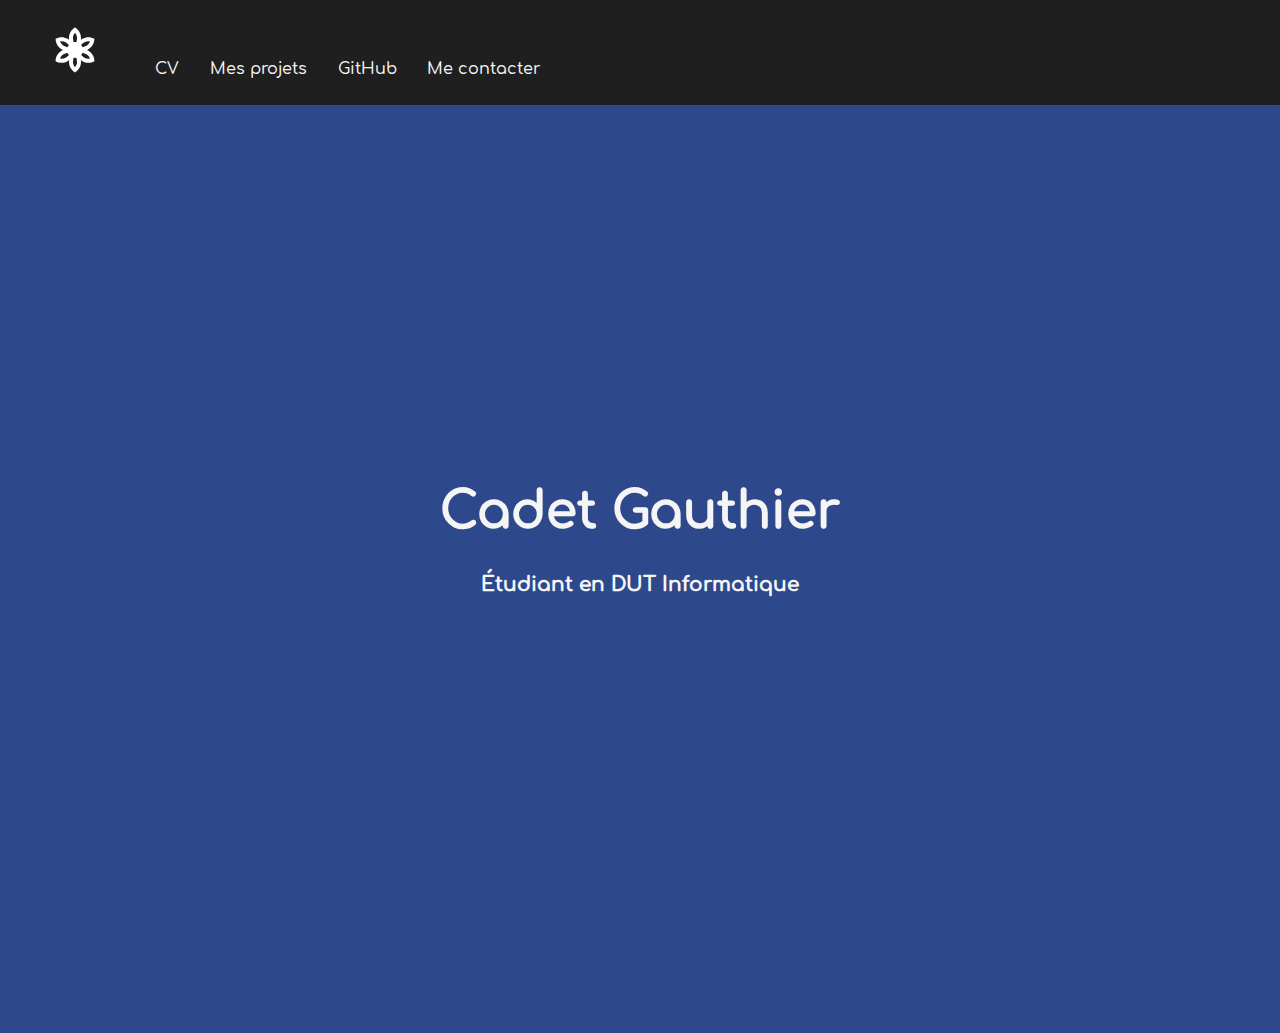
<file: index.html>
<!DOCTYPE html>
<html lang="fr">
<head>
    <meta charset="UTF-8">
    <title>Accueil - Cadet Gauthier</title>
    <link rel="stylesheet" href="styleSheet/index_accueil.css"/>
    <link rel="icon" type="image/png" href="assets/images/outline_fiber_manual_record_white_48dp.png">
</head>
<body>

<header>
    <div>
        <ul>
            <li><a class="icon" href="index.html"><img src="assets/images/filter_vintage-white-48dp.svg" alt="website icon"/></a></li>
            <li><a href="about.html">CV</a></li>
            <li><a href="projects.html">Mes projets</a></li>
            <li><a href="https://github.com/Harsisis" target="_blank">GitHub</a></li>
            <li><a href="about.html#contact">Me contacter</a></li>
        </ul>
    </div>
</header>



<div class="context">
    <h1>Cadet Gauthier</h1>
    <h2>Étudiant en DUT Informatique</h2>
</div>

<div class="area" >
    <ul class="circles">
        <li></li>
        <li></li>
        <li></li>
        <li></li>
        <li></li>
        <li></li>
        <li></li>
        <li></li>
        <li></li>
        <li></li>
    </ul>
</div >

</body>
</html>
</file>
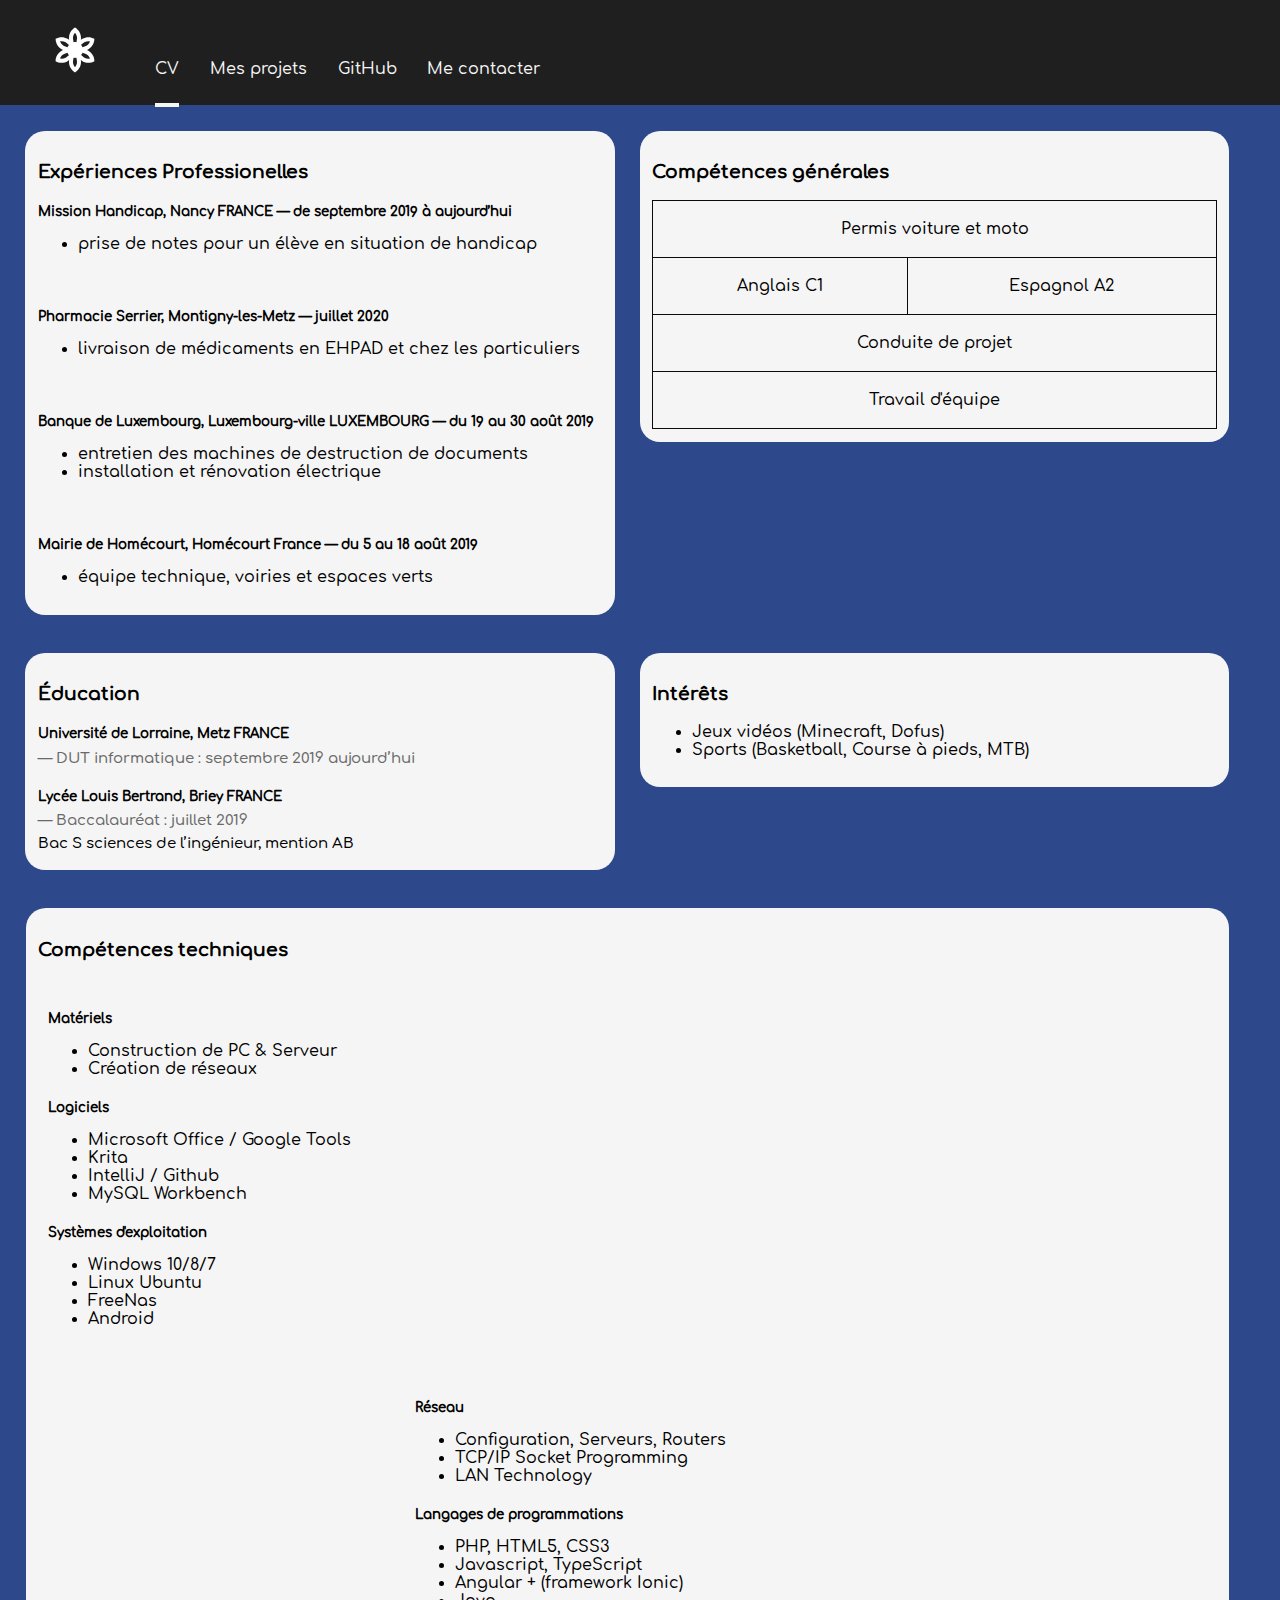
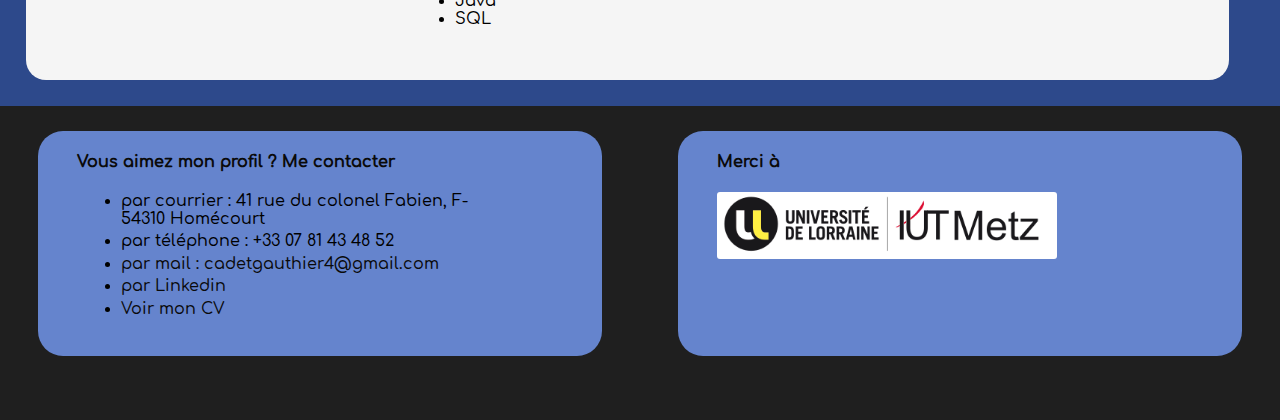
<file: about.html>
<!DOCTYPE html>
<html lang="fr">
<head>
    <meta charset="UTF-8">
    <title>A propos - Cadet Gauthier</title>
    <link rel="stylesheet" href="styleSheet/about.css"/>
    <link rel="icon" type="image/png" href="assets/images/outline_fiber_manual_record_white_48dp.png"></head>
<body>

<header>
    <div>
        <ul>
            <li>
                <a class="icon" href="index.html"><img src="assets/images/filter_vintage-white-48dp.svg" alt="website icon"/></a>
            </li>
            <li>
                <a class="selected" href="about.html">CV</a>
            </li>
            <li>
                <a href="projects.html">Mes projets</a>
            </li>
            <li>
                <a href="https://github.com/Harsisis" target="_blank">GitHub</a>
            </li>
            <li>
                <a href="#contact">Me contacter</a>
            </li>
        </ul>
    </div>
</header>


<div class="rowSB">
    <div class="columnSB left">
        <h3>Expériences Professionelles</h3>
        <div>
            <h5>Mission Handicap, Nancy FRANCE — de septembre 2019 à aujourd’hui</h5>
            <ul><li>prise de notes pour un élève en situation de handicap</li></ul>
        </div><br>
        <div>
            <h5>Pharmacie Serrier, Montigny-les-Metz — juillet 2020</h5>
            <ul><li>livraison de médicaments en EHPAD et chez les particuliers</li></ul>
        </div><br>
        <div>
            <h5>Banque de Luxembourg, Luxembourg-ville LUXEMBOURG — du 19 au 30 août 2019</h5>
            <ul>
                <li>entretien des machines de destruction de documents</li>
                <li>installation et rénovation électrique</li>
            </ul>
        </div><br>
        <div>
            <h5>Mairie de Homécourt, Homécourt France — du 5 au 18 août 2019</h5>
            <ul><li>équipe technique, voiries et espaces verts</li></ul>
        </div>
    </div>
    <div class="columnSB right">
        <h3>Compétences générales</h3>
        <table>
            <tr>
                <td colspan="2">Permis voiture et moto</td>
            </tr>
            <tr>
                <td>Anglais C1</td>
                <td>Espagnol A2</td>
            </tr>
            <tr>
                <td colspan="2">Conduite de projet</td>
            </tr>
            <tr>
                <td colspan="2">Travail d'équipe</td>
            </tr>
        </table>
    </div>
</div>
<div class="rowSB">
    <div class="columnSB left">
        <h3>Éducation</h3>
        <div>
            <h5>Université de Lorraine, Metz FRANCE</h5>
            <p class="sneaky">— DUT informatique : septembre 2019 aujourd’hui</p>
        </div>
        <div>
            <h5>Lycée Louis Bertrand, Briey FRANCE</h5>
            <p class="sneaky">— Baccalauréat : juillet 2019</p>
            <p>Bac S sciences de l’ingénieur, mention AB</p>
        </div>
    </div>
    <div class="columnSB right">
        <h3>Intérêts</h3>
        <ul>
            <li>Jeux vidéos (Minecraft, Dofus)</li>
            <li>Sports (Basketball, Course à pieds, MTB)</li>
        </ul>
    </div>
</div>
<div class="rowSB last">
    <h3>Compétences techniques</h3>
    <div class="columnSB">
        <div>
            <h5>Matériels</h5>
            <ul>
                <li>Construction de PC & Serveur</li>
                <li>Création de réseaux</li>
            </ul>
        </div>
        <div>
            <h5>Logiciels</h5>
            <ul>
                <li>Microsoft Office / Google Tools</li>
                <li>Krita</li>
                <li>IntelliJ / Github</li>
                <li>MySQL Workbench</li>
            </ul>
        </div>
        <div>
            <h5>Systèmes d'exploitation</h5>
            <ul>
                <li>Windows 10/8/7</li>
                <li>Linux Ubuntu</li>
                <li>FreeNas</li>
                <li>Android</li>
            </ul>
        </div>
    </div>
    <div class="columnSB right">
        <div>
            <h5>Réseau</h5>
            <ul>
                <li>Configuration, Serveurs, Routers</li>
                <li>TCP/IP Socket Programming</li>
                <li>LAN Technology</li>
            </ul>
        </div>
        <div>
            <h5>Langages de programmations</h5>
            <ul>
                <li>PHP, HTML5, CSS3</li>
                <li>Javascript, TypeScript</li>
                <li>Angular + (framework Ionic)</li>
                <li>Java</li>
                <li>SQL</li>
            </ul>
        </div>
    </div>
</div>




<footer id="contact">
    <div class="row">
        <div class="column">
            <h4>Vous aimez mon profil ? Me contacter</h4>
            <ul>
                <li>par courrier : 41 rue du colonel Fabien, F-54310 Homécourt</li>
                <li>par téléphone : +33 07 81 43 48 52</li>
                <li><a href="mailto:cadetgauthier4@gmail.com">par mail : cadetgauthier4@gmail.com</a></li>
                <li><a href="https://www.linkedin.com/in/gauthier-cadet-65a426202/" target="_blank">par Linkedin</a></li>
                <li><a href="assets/CV_CADET_FR.pdf" target="_blank">Voir mon CV</a></li>
            </ul>
        </div>
        <div class="column">
            <h4>Merci à</h4>
            <img src="assets/images/logo-iut-metz.png" alt="logo IUT" width="70%">
        </div>
    </div>
</footer>

</body>
</html>
</file>
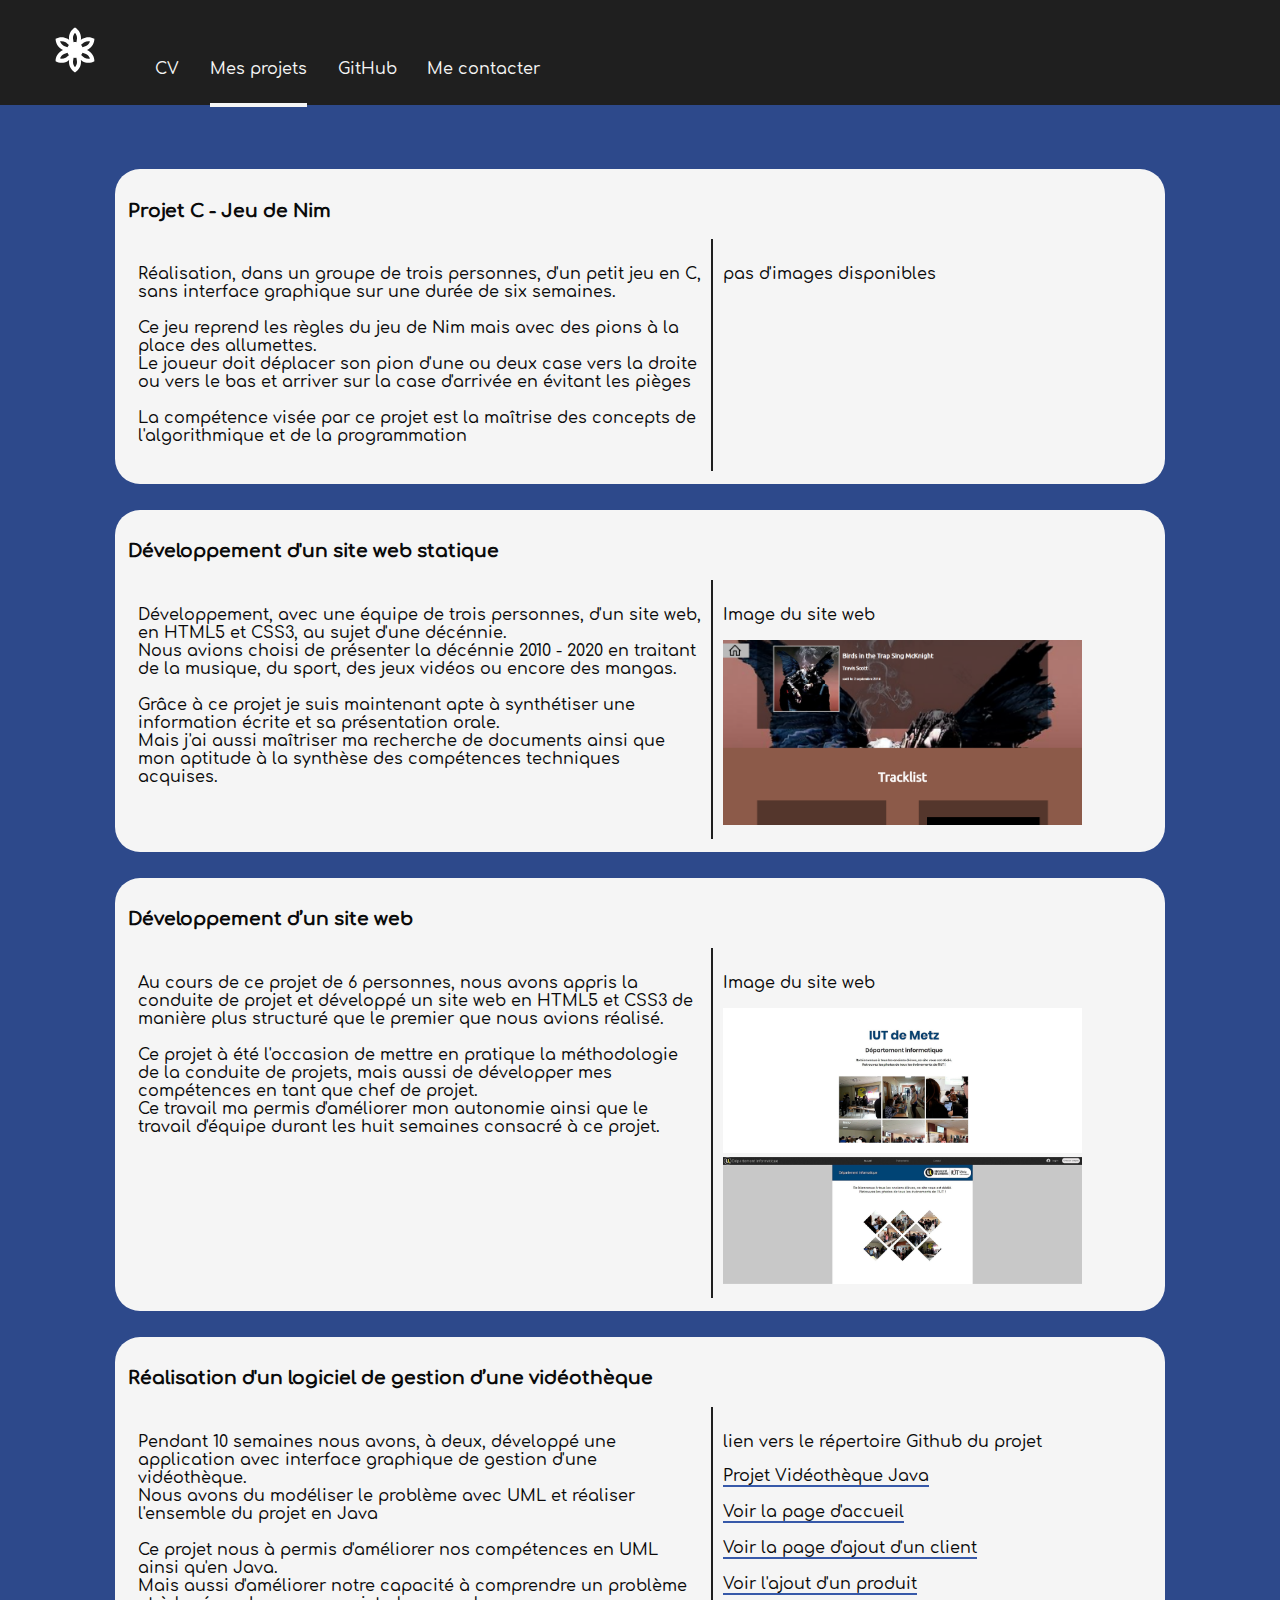
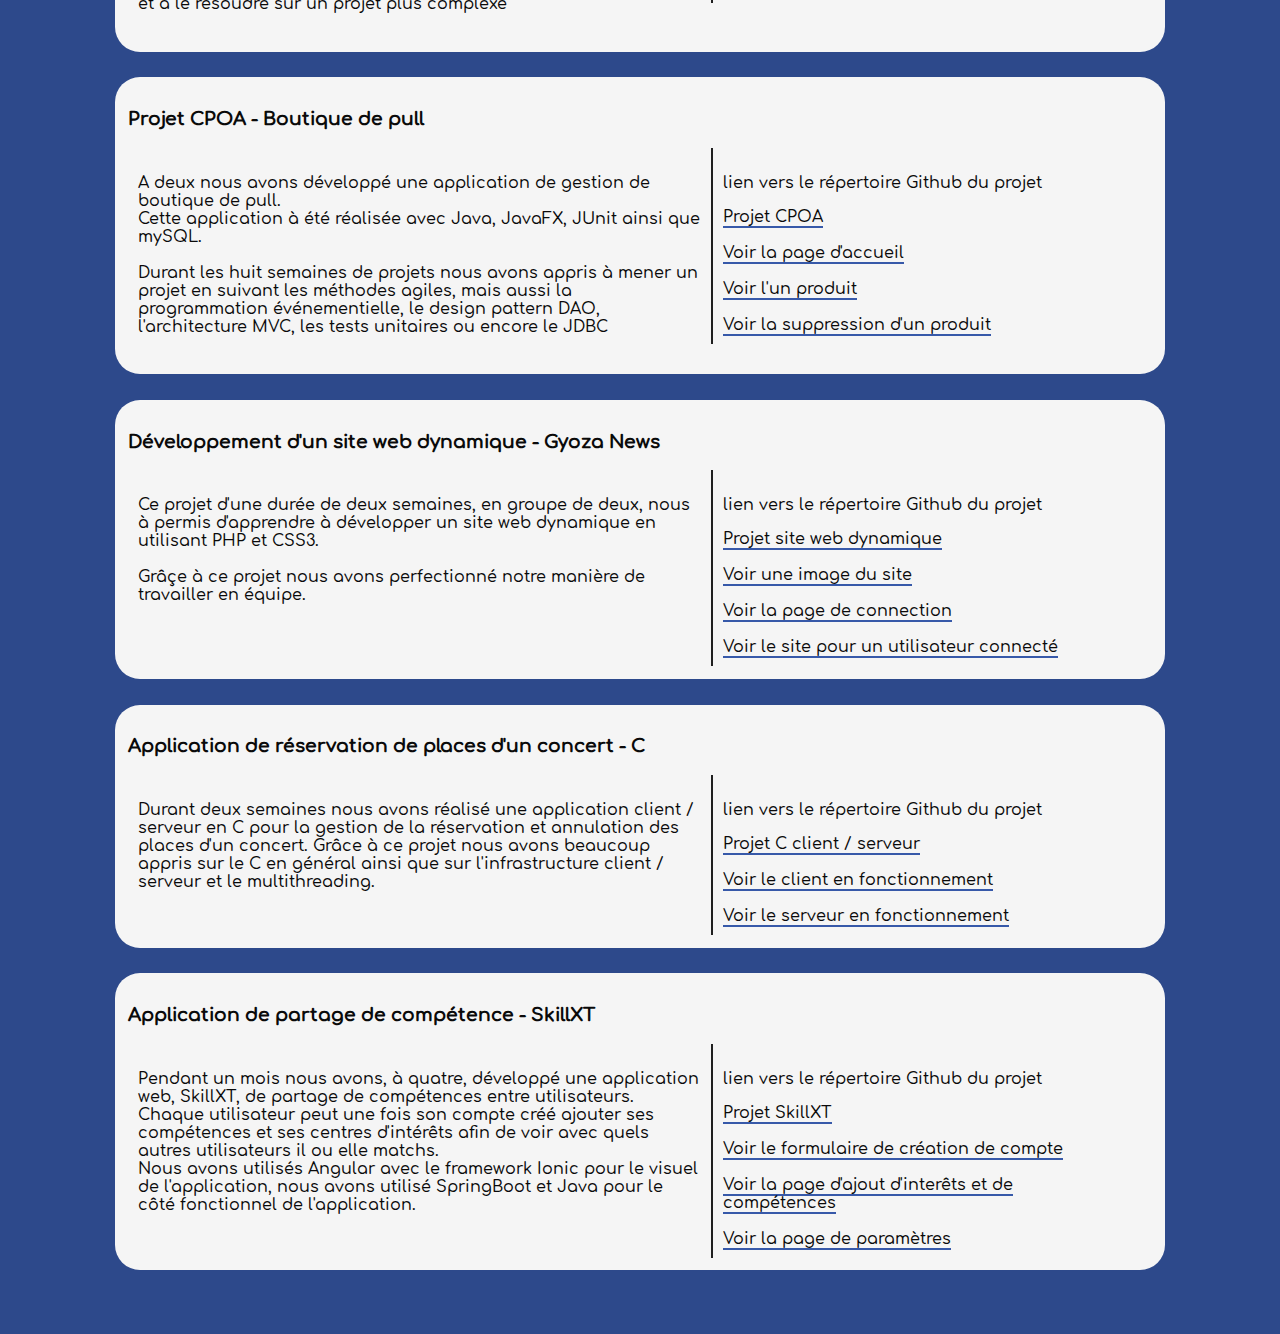
<file: projects.html>
<!DOCTYPE html>
<html lang="fr">
<head>
    <meta charset="UTF-8">
    <title>Projets - Cadet Gauthier</title>
    <link rel="stylesheet" href="styleSheet/projects.css"/>
    <link rel="icon" type="image/png" href="assets/images/outline_fiber_manual_record_white_48dp.png"></head>
<body>

<header>
    <div>
        <ul>
            <li>
                <a class="icon" href="index.html"><img src="assets/images/filter_vintage-white-48dp.svg" alt="website icon"/></a>
            </li>
            <li>
                <a href="about.html">CV</a>
            </li>
            <li>
                <a class="selected" href="projects.html">Mes projets</a>
            </li>
            <li>
                <a href="https://github.com/Harsisis" target="_blank">GitHub</a>
            </li>
            <li>
                <a href="about.html#contact">Me contacter</a>
            </li>
        </ul>
    </div>
</header>

<div>
    <div class="buble">
        <h3>Projet C - Jeu de Nim</h3>
        <div class="rowB">
            <div class="columnB left" style="border-right: 2px solid #1F1F1F">
                <p>Réalisation, dans un groupe de trois personnes, d'un petit jeu en C, sans interface graphique sur une durée de six semaines. <br><br>
                    Ce jeu reprend les règles du jeu de Nim mais avec des pions à la place des allumettes.<br>
                    Le joueur doit déplacer son pion d'une ou deux case vers la droite ou vers le bas et arriver sur la case d'arrivée en évitant les pièges <br><br>
                    La compétence visée par ce projet est la maîtrise des concepts de l'algorithmique et de la programmation</p>
            </div>
            <div class="columnB right" style="border-left: none">
                <p>pas d'images disponibles</p>
            </div>
        </div>
    </div>

    <div class="buble">
        <h3>Développement d'un site web statique</h3>
        <div class="rowB">
            <div class="columnB left">
                <p>Développement, avec une équipe de trois personnes, d'un site web, en HTML5 et CSS3, au sujet d'une décénnie.<br>
                    Nous avions choisi de présenter la décénnie 2010 - 2020 en traitant de la musique, du sport, des jeux vidéos ou encore des mangas.<br><br>
                    Grâce à ce projet je suis maintenant apte à synthétiser une information écrite et sa présentation orale.<br>
                    Mais j'ai aussi maîtriser ma recherche de documents ainsi que mon aptitude à la synthèse des compétences techniques acquises.</p>
            </div>
            <div class="columnB right">
                <p>Image du site web</p>
                <img src="assets/images/projet_web_s1.png" alt="image projet web statique" width="100%">
            </div>
        </div>
    </div>

    <div class="buble">
        <h3>Développement d’un site web</h3>
        <div class="rowB">
            <div class="columnB left">
                <p>Au cours de ce projet de 6 personnes, nous avons appris la conduite de projet et développé un site web en HTML5 et CSS3 de manière plus structuré que le premier que nous avions réalisé.<br><br>
                    Ce projet à été l'occasion de mettre en pratique la méthodologie de la conduite de projets, mais aussi de développer mes compétences en tant que chef de projet.<br>
                    Ce travail ma permis d'améliorer mon autonomie ainsi que le travail d'équipe durant les huit semaines consacré à ce projet.</p>
            </div>
            <div class="columnB right">
                <p>Image du site web</p>
                <img src="assets/images/projet_web_s3.png" alt="image site web projet de gestion" width="100%">
                <img src="assets/images/projet_web_s3-2.png" alt="image site web projet de gestion" width="100%">
            </div>
        </div>
    </div>

    <div class="buble">
        <h3>Réalisation d'un logiciel de gestion d’une vidéothèque</h3>
        <div class="rowB">
            <div class="columnB left">
                <p>Pendant 10 semaines nous avons, à deux, développé une application avec interface graphique de gestion d'une vidéothèque.<br>
                    Nous avons du modéliser le problème avec UML et réaliser l'ensemble du projet en Java<br><br>
                    Ce projet nous à permis d'améliorer nos compétences en UML ainsi qu'en Java.<br>
                    Mais aussi d'améliorer notre capacité à comprendre un problème et à le résoudre sur un projet plus complexe</p>
            </div>
            <div class="columnB right">
                <p>lien vers le répertoire Github du projet</p>
                <a href="https://github.com/Harsisis/Java_project" target="_blank">Projet Vidéothèque Java</a><br><br>
                <a href="assets/images/video1.png" target="_blank">Voir la page d'accueil</a><br><br>
                <a href="assets/images/video2.png" target="_blank">Voir la page d'ajout d'un client</a><br><br>
                <a href="assets/images/video3.png" target="_blank">Voir l'ajout d'un produit</a>
            </div>
        </div>
    </div>

    <div class="buble">
        <h3>Projet CPOA - Boutique de pull</h3>
        <div class="rowB">
            <div class="columnB left">
                <p>A deux nous avons développé une application de gestion de boutique de pull.<br>
                    Cette application à été réalisée avec Java, JavaFX, JUnit ainsi que mySQL.<br><br>
                    Durant les huit semaines de projets nous avons appris à mener un projet en suivant les méthodes agiles, mais aussi la programmation événementielle, le design pattern DAO, l'architecture MVC, les tests unitaires ou encore le JDBC</p>
            </div>
            <div class="columnB right">
                <p>lien vers le répertoire Github du projet</p>
                <a href="https://github.com/Harsisis/HOUVERSING_CADET_CPOA_TD_2020" target="_blank">Projet CPOA</a><br><br>
                <a href="assets/images/pull1.png" target="_blank">Voir la page d'accueil</a><br><br>
                <a href="assets/images/pull2.png" target="_blank">Voir l'un produit</a><br><br>
                <a href="assets/images/pull3.png" target="_blank">Voir la suppression d'un produit</a>
            </div>
        </div>
    </div>

    <div class="buble">
        <h3>Développement d'un site web dynamique - Gyoza News</h3>
        <div class="rowB">
            <div class="columnB left">
                <p>Ce projet d'une durée de deux semaines, en groupe de deux, nous à permis d'apprendre à développer un site web dynamique en utilisant PHP et CSS3.<br><br>
                    Grâçe à ce projet nous avons perfectionné notre manière de travailler en équipe.</p>
            </div>
            <div class="columnB right">
                <p>lien vers le répertoire Github du projet</p>
                <a href="https://github.com/Harsisis/projetWebDynamique" target="_blank">Projet site web dynamique</a><br><br>
                <a href="assets/images/gyoza_news.png" target="_blank">Voir une image du site</a><br><br>
                <a href="assets/images/gyoza_news_sign-in.png" target="_blank">Voir la page de connection</a><br><br>
                <a href="assets/images/gyoza_news_connected.png" target="_blank">Voir le site pour un utilisateur connecté</a>
            </div>
        </div>
    </div>

    <div class="buble">
        <h3>Application de réservation de places d'un concert - C</h3>
        <div class="rowB">
            <div class="columnB left" style="border-right: none">
                <p>Durant deux semaines nous avons réalisé une application client / serveur en C pour la gestion de la réservation et annulation des places d'un concert.
                Grâce à ce projet nous avons beaucoup appris sur le C en général ainsi que sur l'infrastructure client / serveur et le multithreading.</p>
            </div>
            <div class="columnB right">
                <p>lien vers le répertoire Github du projet</p>
                <a href="https://github.com/Harsisis/C-client-serveur" target="_blank">Projet C client / serveur</a><br><br>
                <a href="assets/images/c_client.png" target="_blank">Voir le client en fonctionnement</a><br><br>
                <a href="assets/images/c_serveur.png" target="_blank">Voir le serveur en fonctionnement</a>
            </div>
        </div>
    </div>

    <div class="buble">
        <h3>Application de partage de compétence - SkillXT</h3>
        <div class="rowB">
            <div class="columnB left" style="border-right: none">
                <p>Pendant un mois nous avons, à quatre, développé une application web, SkillXT, de partage de compétences entre utilisateurs.<br>
                Chaque utilisateur peut une fois son compte créé ajouter ses compétences et ses centres d'intérêts afin de voir avec quels autres utilisateurs il ou elle matchs.<br>
                Nous avons utilisés Angular avec le framework Ionic pour le visuel de l'application, nous avons utilisé SpringBoot et Java pour le côté fonctionnel de l'application.</p>
            </div>
            <div class="columnB right">
                <p>lien vers le répertoire Github du projet</p>
                <a href="https://github.com/yumamri/SkillXT" target="_blank">Projet SkillXT</a><br><br>
                <a href="assets/images/skillxt_application.png" target="_blank">Voir le formulaire de création de compte</a><br><br>
                <a href="assets/images/skillxt_interest.png" target="_blank">Voir la page d'ajout d'interêts et de compétences</a><br><br>
                <a href="assets/images/skillxt_settings.png" target="_blank">Voir la page de paramètres</a>
            </div>
        </div>
    </div>
</div>


</body>
</html>
</file>
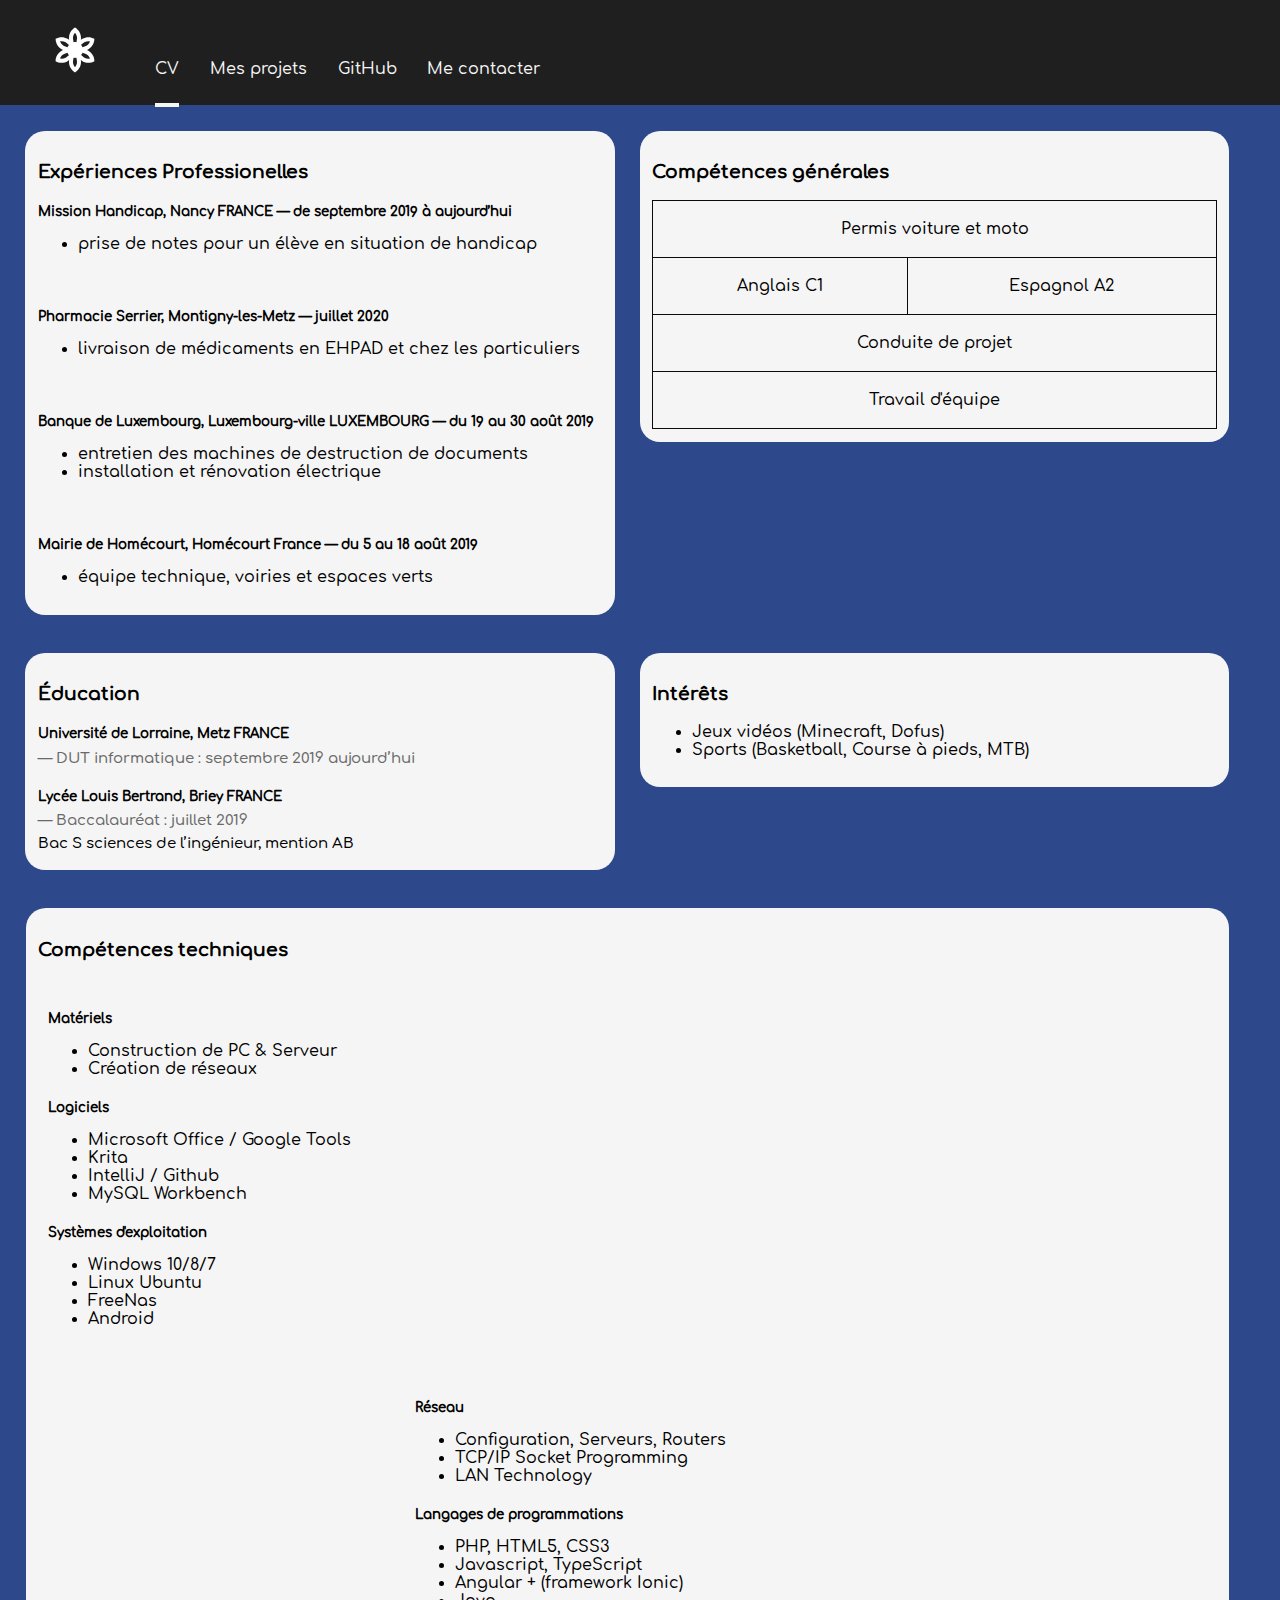
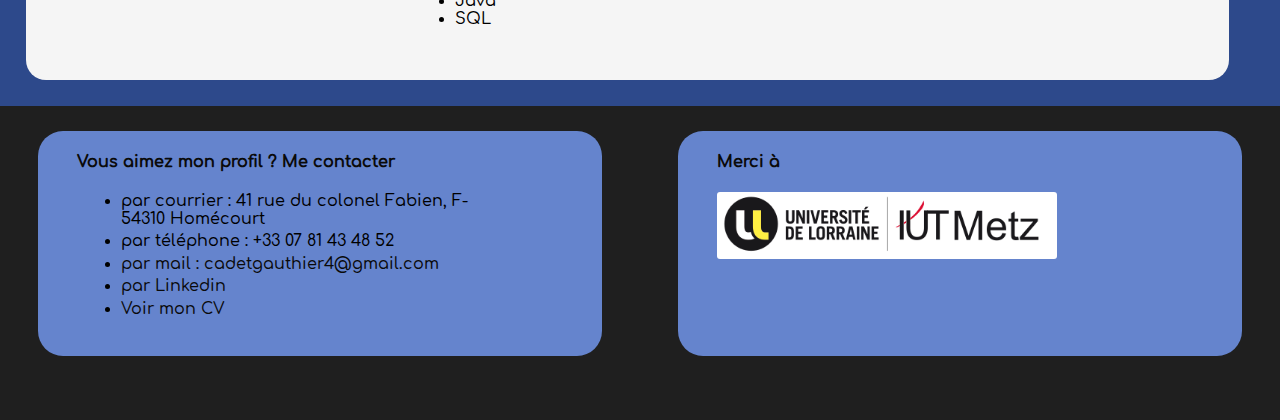
<file: src/about.html>
<!DOCTYPE html>
<html lang="fr">
<head>
    <meta charset="UTF-8">
    <title>A propos - Cadet Gauthier</title>
    <link rel="stylesheet" href="styleSheet/about.css"/>
    <link rel="icon" type="image/png" href="assets/images/outline_fiber_manual_record_white_48dp.png"></head>
<body>

<header>
    <div>
        <ul>
            <li>
                <a class="icon" href="index_accueil.html"><img src="assets/images/filter_vintage-white-48dp.svg" alt="website icon"/></a>
            </li>
            <li>
                <a class="selected" href="about.html">CV</a>
            </li>
            <li>
                <a href="projects.html">Mes projets</a>
            </li>
            <li>
                <a href="https://github.com/Harsisis" target="_blank">GitHub</a>
            </li>
            <li>
                <a href="#contact">Me contacter</a>
            </li>
        </ul>
    </div>
</header>


<div class="rowSB">
    <div class="columnSB left">
        <h3>Expériences Professionelles</h3>
        <div>
            <h5>Mission Handicap, Nancy FRANCE — de septembre 2019 à aujourd’hui</h5>
            <ul><li>prise de notes pour un élève en situation de handicap</li></ul>
        </div><br>
        <div>
            <h5>Pharmacie Serrier, Montigny-les-Metz — juillet 2020</h5>
            <ul><li>livraison de médicaments en EHPAD et chez les particuliers</li></ul>
        </div><br>
        <div>
            <h5>Banque de Luxembourg, Luxembourg-ville LUXEMBOURG — du 19 au 30 août 2019</h5>
            <ul>
                <li>entretien des machines de destruction de documents</li>
                <li>installation et rénovation électrique</li>
            </ul>
        </div><br>
        <div>
            <h5>Mairie de Homécourt, Homécourt France — du 5 au 18 août 2019</h5>
            <ul><li>équipe technique, voiries et espaces verts</li></ul>
        </div>
    </div>
    <div class="columnSB right">
        <h3>Compétences générales</h3>
        <table>
            <tr>
                <td colspan="2">Permis voiture et moto</td>
            </tr>
            <tr>
                <td>Anglais C1</td>
                <td>Espagnol A2</td>
            </tr>
            <tr>
                <td colspan="2">Conduite de projet</td>
            </tr>
            <tr>
                <td colspan="2">Travail d'équipe</td>
            </tr>
        </table>
    </div>
</div>
<div class="rowSB">
    <div class="columnSB left">
        <h3>Éducation</h3>
        <div>
            <h5>Université de Lorraine, Metz FRANCE</h5>
            <p class="sneaky">— DUT informatique : septembre 2019 aujourd’hui</p>
        </div>
        <div>
            <h5>Lycée Louis Bertrand, Briey FRANCE</h5>
            <p class="sneaky">— Baccalauréat : juillet 2019</p>
            <p>Bac S sciences de l’ingénieur, mention AB</p>
        </div>
    </div>
    <div class="columnSB right">
        <h3>Intérêts</h3>
        <ul>
            <li>Jeux vidéos (Minecraft, Dofus)</li>
            <li>Sports (Basketball, Course à pieds, MTB)</li>
        </ul>
    </div>
</div>
<div class="rowSB last">
    <h3>Compétences techniques</h3>
    <div class="columnSB">
        <div>
            <h5>Matériels</h5>
            <ul>
                <li>Construction de PC & Serveur</li>
                <li>Création de réseaux</li>
            </ul>
        </div>
        <div>
            <h5>Logiciels</h5>
            <ul>
                <li>Microsoft Office / Google Tools</li>
                <li>Krita</li>
                <li>IntelliJ / Github</li>
                <li>MySQL Workbench</li>
            </ul>
        </div>
        <div>
            <h5>Systèmes d'exploitation</h5>
            <ul>
                <li>Windows 10/8/7</li>
                <li>Linux Ubuntu</li>
                <li>FreeNas</li>
                <li>Android</li>
            </ul>
        </div>
    </div>
    <div class="columnSB right">
        <div>
            <h5>Réseau</h5>
            <ul>
                <li>Configuration, Serveurs, Routers</li>
                <li>TCP/IP Socket Programming</li>
                <li>LAN Technology</li>
            </ul>
        </div>
        <div>
            <h5>Langages de programmations</h5>
            <ul>
                <li>PHP, HTML5, CSS3</li>
                <li>Javascript, TypeScript</li>
                <li>Angular + (framework Ionic)</li>
                <li>Java</li>
                <li>SQL</li>
            </ul>
        </div>
    </div>
</div>




<footer id="contact">
    <div class="row">
        <div class="column">
            <h4>Vous aimez mon profil ? Me contacter</h4>
            <ul>
                <li>par courrier : 41 rue du colonel Fabien, F-54310 Homécourt</li>
                <li>par téléphone : +33 07 81 43 48 52</li>
                <li><a href="mailto:cadetgauthier4@gmail.com">par mail : cadetgauthier4@gmail.com</a></li>
                <li><a href="https://www.linkedin.com/in/gauthier-cadet-65a426202/" target="_blank">par Linkedin</a></li>
                <li><a href="assets/CV_CADET_FR.pdf" target="_blank">Voir mon CV</a></li>
            </ul>
        </div>
        <div class="column">
            <h4>Merci à</h4>
            <img src="assets/images/logo-iut-metz.png" alt="logo IUT" width="70%">
        </div>
    </div>
</footer>

</body>
</html>
</file>
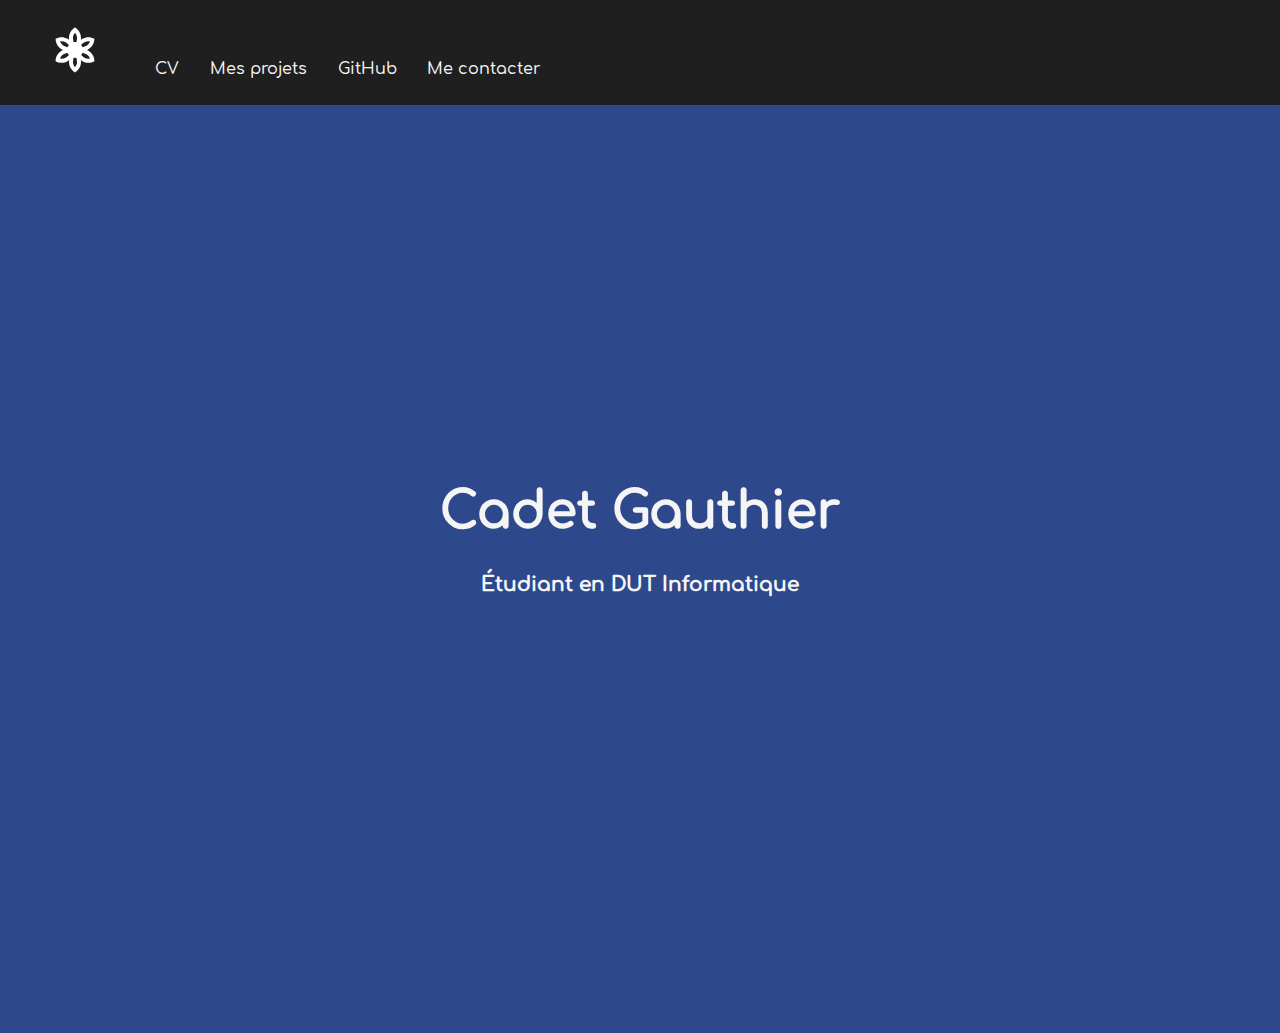
<file: src/index_accueil.html>
<!DOCTYPE html>
<html lang="fr">
<head>
    <meta charset="UTF-8">
    <title>Accueil - Cadet Gauthier</title>
    <link rel="stylesheet" href="styleSheet/index_accueil.css"/>
    <link rel="icon" type="image/png" href="assets/images/outline_fiber_manual_record_white_48dp.png">
</head>
<body>

<header>
    <div>
        <ul>
            <li>
                <a class="icon" href="index_accueil.html"><img src="assets/images/filter_vintage-white-48dp.svg" alt="website icon"/></a>
            </li>
            <li>
                <a href="about.html">CV</a>
            </li>
            <li>
                <a href="projects.html">Mes projets</a>
            </li>
            <li>
                <a href="https://github.com/Harsisis" target="_blank">GitHub</a>
            </li>
            <li>
                <a href="about.html#contact">Me contacter</a>
            </li>
        </ul>
    </div>
</header>



<div class="context">
    <h1>Cadet Gauthier</h1>
    <h2>Étudiant en DUT Informatique</h2>
</div>

<div class="area" >
    <ul class="circles">
        <li></li>
        <li></li>
        <li></li>
        <li></li>
        <li></li>
        <li></li>
        <li></li>
        <li></li>
        <li></li>
        <li></li>
    </ul>
</div >

</body>
</html>
</file>
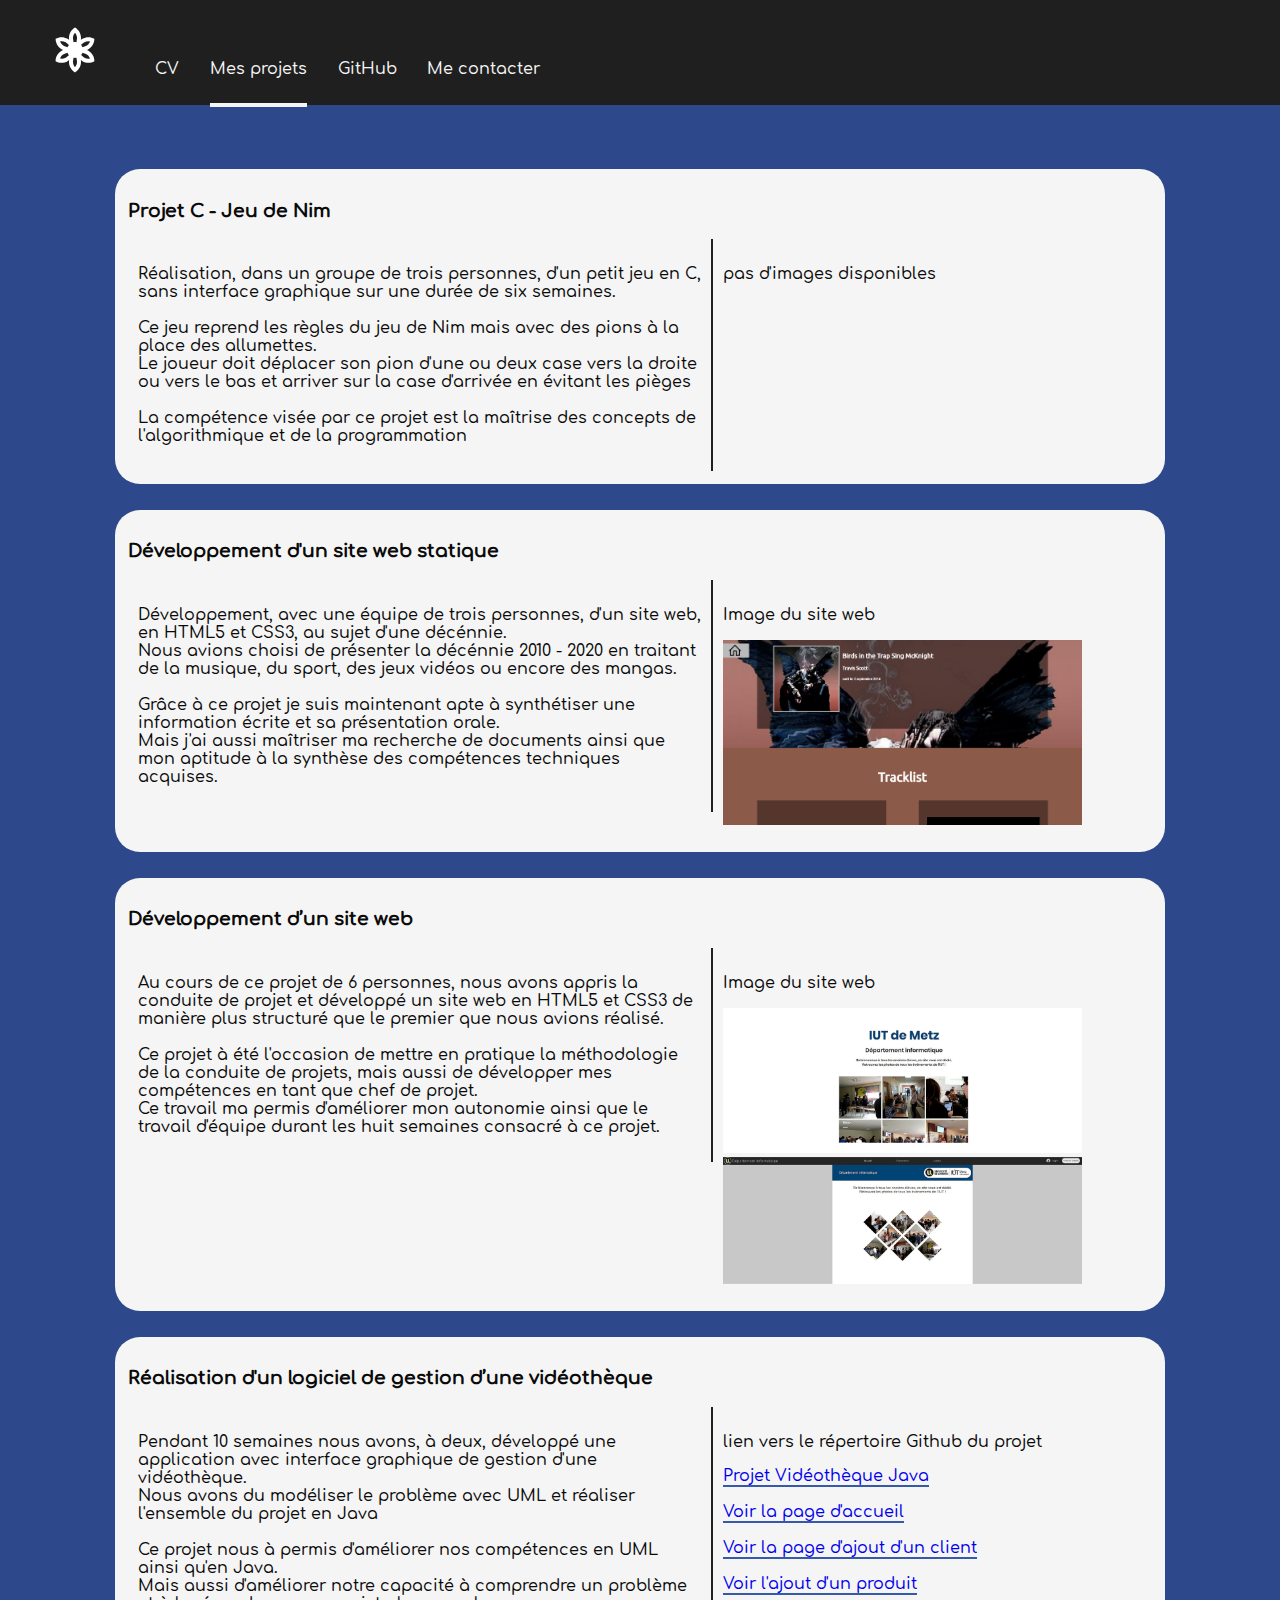
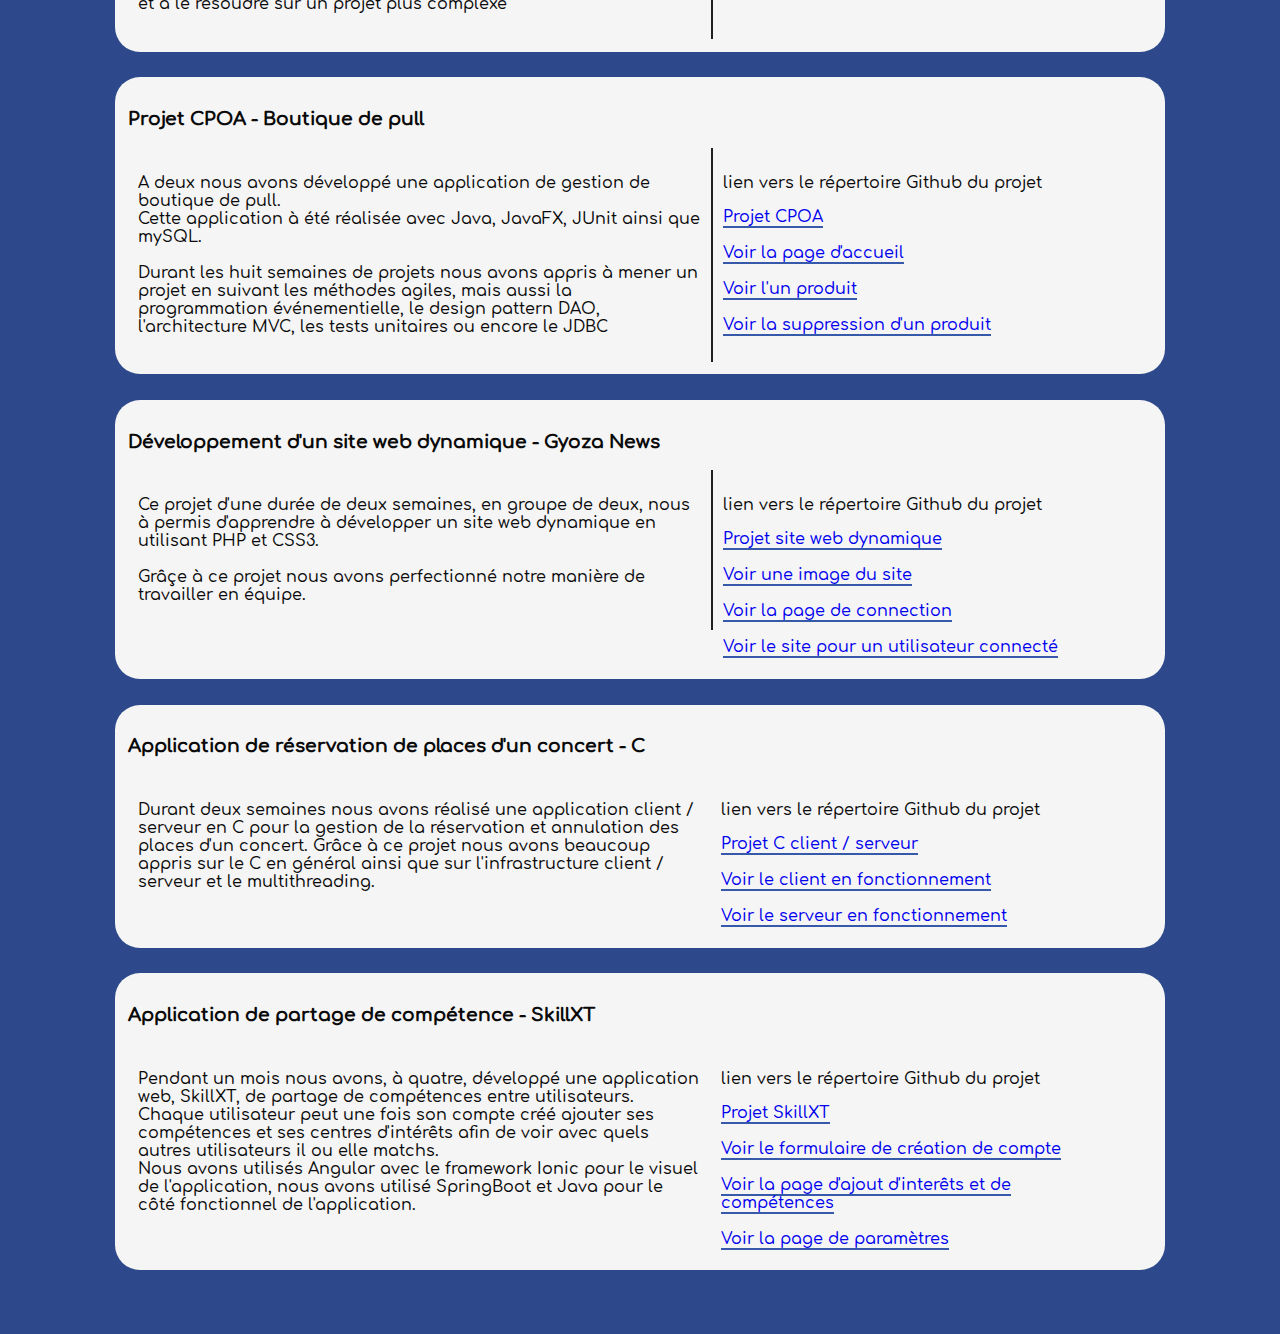
<file: src/projects.html>
<!DOCTYPE html>
<html lang="fr">
<head>
    <meta charset="UTF-8">
    <title>Projets - Cadet Gauthier</title>
    <link rel="stylesheet" href="styleSheet/projects.css"/>
    <link rel="icon" type="image/png" href="assets/images/outline_fiber_manual_record_white_48dp.png"></head>
<body>

<header>
    <div>
        <ul>
            <li>
                <a class="icon" href="index_accueil.html"><img src="assets/images/filter_vintage-white-48dp.svg" alt="website icon"/></a>
            </li>
            <li>
                <a href="about.html">CV</a>
            </li>
            <li>
                <a class="selected" href="projects.html">Mes projets</a>
            </li>
            <li>
                <a href="https://github.com/Harsisis" target="_blank">GitHub</a>
            </li>
            <li>
                <a href="about.html#contact">Me contacter</a>
            </li>
        </ul>
    </div>
</header>

<div>
    <div class="buble">
        <h3>Projet C - Jeu de Nim</h3>
        <div class="rowB">
            <div class="columnB left" style="border-right: 2px solid #1F1F1F">
                <p>Réalisation, dans un groupe de trois personnes, d'un petit jeu en C, sans interface graphique sur une durée de six semaines. <br><br>
                    Ce jeu reprend les règles du jeu de Nim mais avec des pions à la place des allumettes.<br>
                    Le joueur doit déplacer son pion d'une ou deux case vers la droite ou vers le bas et arriver sur la case d'arrivée en évitant les pièges <br><br>
                    La compétence visée par ce projet est la maîtrise des concepts de l'algorithmique et de la programmation</p>
            </div>
            <div class="columnB right" style="border-left: none">
                <p>pas d'images disponibles</p>
            </div>
        </div>
    </div>

    <div class="buble">
        <h3>Développement d'un site web statique</h3>
        <div class="rowB">
            <div class="columnB left">
                <p>Développement, avec une équipe de trois personnes, d'un site web, en HTML5 et CSS3, au sujet d'une décénnie.<br>
                    Nous avions choisi de présenter la décénnie 2010 - 2020 en traitant de la musique, du sport, des jeux vidéos ou encore des mangas.<br><br>
                    Grâce à ce projet je suis maintenant apte à synthétiser une information écrite et sa présentation orale.<br>
                    Mais j'ai aussi maîtriser ma recherche de documents ainsi que mon aptitude à la synthèse des compétences techniques acquises.</p>
            </div>
            <div class="columnB right">
                <p>Image du site web</p>
                <img src="assets/images/projet_web_s1.png" alt="image projet web statique" width="100%">
            </div>
        </div>
    </div>

    <div class="buble">
        <h3>Développement d’un site web</h3>
        <div class="rowB">
            <div class="columnB left">
                <p>Au cours de ce projet de 6 personnes, nous avons appris la conduite de projet et développé un site web en HTML5 et CSS3 de manière plus structuré que le premier que nous avions réalisé.<br><br>
                    Ce projet à été l'occasion de mettre en pratique la méthodologie de la conduite de projets, mais aussi de développer mes compétences en tant que chef de projet.<br>
                    Ce travail ma permis d'améliorer mon autonomie ainsi que le travail d'équipe durant les huit semaines consacré à ce projet.</p>
            </div>
            <div class="columnB right">
                <p>Image du site web</p>
                <img src="assets/images/projet_web_s3.png" alt="image site web projet de gestion" width="100%">
                <img src="assets/images/projet_web_s3-2.png" alt="image site web projet de gestion" width="100%">
            </div>
        </div>
    </div>

    <div class="buble">
        <h3>Réalisation d'un logiciel de gestion d’une vidéothèque</h3>
        <div class="rowB">
            <div class="columnB left">
                <p>Pendant 10 semaines nous avons, à deux, développé une application avec interface graphique de gestion d'une vidéothèque.<br>
                    Nous avons du modéliser le problème avec UML et réaliser l'ensemble du projet en Java<br><br>
                    Ce projet nous à permis d'améliorer nos compétences en UML ainsi qu'en Java.<br>
                    Mais aussi d'améliorer notre capacité à comprendre un problème et à le résoudre sur un projet plus complexe</p>
            </div>
            <div class="columnB right">
                <p>lien vers le répertoire Github du projet</p>
                <a href="https://github.com/Harsisis/Java_project" target="_blank">Projet Vidéothèque Java</a><br><br>
                <a href="assets/images/video1.png" target="_blank">Voir la page d'accueil</a><br><br>
                <a href="assets/images/video2.png" target="_blank">Voir la page d'ajout d'un client</a><br><br>
                <a href="assets/images/video3.png" target="_blank">Voir l'ajout d'un produit</a>
            </div>
        </div>
    </div>

    <div class="buble">
        <h3>Projet CPOA - Boutique de pull</h3>
        <div class="rowB">
            <div class="columnB left">
                <p>A deux nous avons développé une application de gestion de boutique de pull.<br>
                    Cette application à été réalisée avec Java, JavaFX, JUnit ainsi que mySQL.<br><br>
                    Durant les huit semaines de projets nous avons appris à mener un projet en suivant les méthodes agiles, mais aussi la programmation événementielle, le design pattern DAO, l'architecture MVC, les tests unitaires ou encore le JDBC</p>
            </div>
            <div class="columnB right">
                <p>lien vers le répertoire Github du projet</p>
                <a href="https://github.com/Harsisis/HOUVERSING_CADET_CPOA_TD_2020" target="_blank">Projet CPOA</a><br><br>
                <a href="assets/images/pull1.png" target="_blank">Voir la page d'accueil</a><br><br>
                <a href="assets/images/pull2.png" target="_blank">Voir l'un produit</a><br><br>
                <a href="assets/images/pull3.png" target="_blank">Voir la suppression d'un produit</a>
            </div>
        </div>
    </div>

    <div class="buble">
        <h3>Développement d'un site web dynamique - Gyoza News</h3>
        <div class="rowB">
            <div class="columnB left">
                <p>Ce projet d'une durée de deux semaines, en groupe de deux, nous à permis d'apprendre à développer un site web dynamique en utilisant PHP et CSS3.<br><br>
                    Grâçe à ce projet nous avons perfectionné notre manière de travailler en équipe.</p>
            </div>
            <div class="columnB right">
                <p>lien vers le répertoire Github du projet</p>
                <a href="https://github.com/Harsisis/projetWebDynamique" target="_blank">Projet site web dynamique</a><br><br>
                <a href="assets/images/gyoza_news.png" target="_blank">Voir une image du site</a><br><br>
                <a href="assets/images/gyoza_news_sign-in.png" target="_blank">Voir la page de connection</a><br><br>
                <a href="assets/images/gyoza_news_connected.png" target="_blank">Voir le site pour un utilisateur connecté</a>
            </div>
        </div>
    </div>

    <div class="buble">
        <h3>Application de réservation de places d'un concert - C</h3>
        <div class="rowB">
            <div class="columnB left" style="border-right: none">
                <p>Durant deux semaines nous avons réalisé une application client / serveur en C pour la gestion de la réservation et annulation des places d'un concert.
                Grâce à ce projet nous avons beaucoup appris sur le C en général ainsi que sur l'infrastructure client / serveur et le multithreading.</p>
            </div>
            <div class="columnB right">
                <p>lien vers le répertoire Github du projet</p>
                <a href="https://github.com/Harsisis/C-client-serveur" target="_blank">Projet C client / serveur</a><br><br>
                <a href="assets/images/c_client.png" target="_blank">Voir le client en fonctionnement</a><br><br>
                <a href="assets/images/c_serveur.png" target="_blank">Voir le serveur en fonctionnement</a>
            </div>
        </div>
    </div>

    <div class="buble">
        <h3>Application de partage de compétence - SkillXT</h3>
        <div class="rowB">
            <div class="columnB left" style="border-right: none">
                <p>Pendant un mois nous avons, à quatre, développé une application web, SkillXT, de partage de compétences entre utilisateurs.<br>
                Chaque utilisateur peut une fois son compte créé ajouter ses compétences et ses centres d'intérêts afin de voir avec quels autres utilisateurs il ou elle matchs.<br>
                Nous avons utilisés Angular avec le framework Ionic pour le visuel de l'application, nous avons utilisé SpringBoot et Java pour le côté fonctionnel de l'application.</p>
            </div>
            <div class="columnB right">
                <p>lien vers le répertoire Github du projet</p>
                <a href="https://github.com/yumamri/SkillXT" target="_blank">Projet SkillXT</a><br><br>
                <a href="assets/images/skillxt_application.png" target="_blank">Voir le formulaire de création de compte</a><br><br>
                <a href="assets/images/skillxt_interest.png" target="_blank">Voir la page d'ajout d'interêts et de compétences</a><br><br>
                <a href="assets/images/skillxt_settings.png" target="_blank">Voir la page de paramètres</a>
            </div>
        </div>
    </div>
</div>


</body>
</html>
</file>
<file: styleSheet/index_accueil.css>
/*----------general-----------*/

@font-face {
    font-family: "comfortaa";
    src: url("../assets/font/Comfortaa/static/Comfortaa-Medium.ttf");
}

html{
    scroll-behavior: smooth;
}

body{
    font-family: 'comfortaa', sans-serif;
    background: #2D498B;
    background: -webkit-linear-gradient(to left, #23396C, #3759A9);
    margin: 0;
}

a{
    text-decoration: none;
}

/*----------header-----------*/

header{
    width: 100%;
    background-color: #1F1F1F;
    color: #F5F5F5;
    padding-top: 2%;
    padding-bottom: 2%;
    height: 6vh;
}
header ul {
    list-style-type: none;
    margin: 0;
    padding: 0;
}

header li:first-child, header li:nth-child(2){
    margin-left: 4%;
}
header li {
    display: inline;
    margin-left: 2%;
    width: 10%;
    height: 10%;
}
header a{
    color: #F5F5F5;
    padding-bottom: 2%;
}
header a:hover:not(.icon){
    border-bottom: 4px #F5F5F5 solid;
}


/*----------content-----------*/

.context {
    width: 100%;
    position: absolute;
    top:50vh;

}
.context h1{
    text-align: center;
    color: #F5F5F5;
    font-size: 50px;
}
.context h2{
    text-align: center;
    color: #F5F5F5;
    font-size: 20px;
}
.area{
    background: #2D498B;
    background: -webkit-linear-gradient(to left, #23396C, #3759A9);
    width: 100%;
    height:101vh;
}
.circles{
    position: absolute;
    top:13vh;
    left: 0;
    width: 90%;
    height: 100%;
    overflow: hidden;
}
.circles li{
    position: absolute;
    display: block;
    list-style: none;
    width: 20px;
    height: 20px;
    background: rgba(255, 255, 255, 0.2);
    animation: animate 25s linear infinite;
    bottom: -150px;

}
.circles li:nth-child(1){
    left: 25%;
    width: 80px;
    height: 80px;
    animation-delay: 0s;
}
.circles li:nth-child(2){
    left: 10%;
    width: 20px;
    height: 20px;
    animation-delay: 2s;
    animation-duration: 12s;
}
.circles li:nth-child(3){
    left: 70%;
    width: 20px;
    height: 20px;
    animation-delay: 4s;
}
.circles li:nth-child(4){
    left: 40%;
    width: 60px;
    height: 60px;
    animation-delay: 0s;
    animation-duration: 18s;
}
.circles li:nth-child(5){
    left: 65%;
    width: 20px;
    height: 20px;
    animation-delay: 0s;
}
.circles li:nth-child(6){
    left: 75%;
    width: 110px;
    height: 110px;
    animation-delay: 3s;
}
.circles li:nth-child(7){
    left: 35%;
    width: 150px;
    height: 150px;
    animation-delay: 7s;
}
.circles li:nth-child(8){
    left: 50%;
    width: 25px;
    height: 25px;
    animation-delay: 15s;
    animation-duration: 45s;
}
.circles li:nth-child(9){
    left: 20%;
    width: 15px;
    height: 15px;
    animation-delay: 2s;
    animation-duration: 35s;
}
.circles li:nth-child(10){
    left: 85%;
    width: 150px;
    height: 150px;
    animation-delay: 0s;
    animation-duration: 11s;
}
@keyframes animate {
    0%{
        transform: translateY(0) rotate(0deg);
        opacity: 1;
        border-radius: 0;
    }
    100%{
        transform: translateY(-1000px) rotate(720deg);
        opacity: 0;
        border-radius: 50%;
    }
}
</file>
<file: styleSheet/about.css>
/*----------general-----------*/

@font-face {
    font-family: "comfortaa";
    src: url("../assets/font/Comfortaa/static/Comfortaa-Medium.ttf");
}

html{
    scroll-behavior: smooth;
}

body{
    font-family: 'comfortaa', sans-serif;
    background: #2D498B;
    background: -webkit-linear-gradient(to left, #23396C, #3759A9);
    margin: 0;
}

a{
    text-decoration: none;
}

/*----------header-----------*/

header{
    width: 100%;
    background-color: #1F1F1F;
    color: #F5F5F5;
    padding-top: 2%;
    padding-bottom: 2%;
    height: 6vh;
}
header ul {
    list-style-type: none;
    margin: 0;
    padding: 0;
}

header li:first-child, header li:nth-child(2){
    margin-left: 4%;
}
header li {
    display: inline;
    margin-left: 2%;
    width: 10%;
    height: 10%;
}
header a{
    color: #F5F5F5;
    padding-bottom: 2%;
}
header a:hover:not(.icon), .selected{
    border-bottom: 4px #F5F5F5 solid;
}

/*----------content-----------*/

.columnSB {
    float: left;
    padding: 10px;
}
.left, .right {
    width: 45%;
    background-color: #F5F5F5;
    margin: 1%;
    padding: 1%;
    border-radius: 20px;
}
.rowSB{
    margin: 1%;
}
.rowSB:after {
    content: "";
    display: table;
    clear: both;
}
.last{
    background-color: #F5F5F5;
    border-radius: 20px;
    margin: 2%;
    width: 92%;
    padding: 1%;
}
.last > .right{
    padding-left: 31%;
}
table, tr, td{
    border: #0A0A0A 1px solid;
}
td{
    height: 6vh;
}
table {
    text-align: center;
    width: 100%;
    border-collapse: collapse;
}
h5{
    margin-bottom: 1.5%;
}
p{
    font-size: 15px;
    margin-top: 1%;
    margin-bottom: 1%;
}
.sneaky{
    color: #696969;
}


/*----------footer-----------*/

footer{
    background-color: #1F1F1F;
    padding-top: 2%;
    padding-bottom: 5%;
}

footer h4, a{
    color: #0A0A0A;
}

footer li{
    margin: 1%;
    width: 80%;
}

footer a:hover{
    background-color: #849DD7;
    border-radius: 15px;
}

.column {
    float: left;
    width: 38%;
    height: 25vh;
    margin-left: 3%;
    margin-right: 3%;
    padding-left: 3%;
    padding-right: 3%;
    background-color: #6584CD;
    border-radius: 25px;
}

.row:after {
    content: "";
    display: table;
    clear: both;
}

footer img{
    border-radius: 3px;
}
</file>
<file: styleSheet/projects.css>
/*----------general-----------*/

@font-face {
    font-family: "comfortaa";
    src: url("../assets/font/Comfortaa/static/Comfortaa-Medium.ttf");
}

html{
    scroll-behavior: smooth;
}

body{
    font-family: 'comfortaa', sans-serif;
    background: #2D498B;
    background: -webkit-linear-gradient(to left, #23396C, #3759A9);
    margin: 0;
}

a{
    text-decoration: none;
}

/*----------header-----------*/

header{
    width: 100%;
    background-color: #1F1F1F;
    color: #F5F5F5;
    padding-top: 2%;
    padding-bottom: 2%;
    height: 6vh;
}
header ul {
    list-style-type: none;
    margin: 0;
    padding: 0;
}

header li:first-child, header li:nth-child(2){
    margin-left: 4%;
}
header li {
    display: inline;
    margin-left: 2%;
    width: 10%;
    height: 10%;
}
header a{
    color: #F5F5F5;
    padding-bottom: 2%;
}
header a:hover:not(.icon), .selected{
    border-bottom: 4px #F5F5F5 solid;
}

/*----------content-----------*/

.buble:first-child{
    margin-top: 5%;
}
.buble:last-child{
    margin-bottom: 5%;
}
.buble{
    width: 80%;
    display: block;
    margin: 2% auto;
    background-color: #F5F5F5;
    color: #0A0A0A;
    border-radius: 25px;
    padding: 1%;
}
.buble a{
    border-bottom: 2px solid #3759A9;
    color: #0A0A0A;
}
.buble a:hover{
    color: #3759A9;
    border: none;
}
.columnB {
    float: left;
    padding: 10px;
}
.left {
    width: 55%;
}
.right {
    width: 35%;
    border-left: 2px solid #1F1F1F;
}
.rowB:after {
    content: "";
    display: table;
    clear: both;
}
</file>
<file: src/styleSheet/about.css>
/*----------general-----------*/

@font-face {
    font-family: "comfortaa";
    src: url("../assets/font/Comfortaa/static/Comfortaa-Medium.ttf");
}

html{
    scroll-behavior: smooth;
}

body{
    font-family: 'comfortaa', sans-serif;
    background: #2D498B;
    background: -webkit-linear-gradient(to left, #23396C, #3759A9);
    margin: 0;
}

a{
    text-decoration: none;
}

/*----------header-----------*/

header{
    width: 100%;
    background-color: #1F1F1F;
    color: #F5F5F5;
    padding-top: 2%;
    padding-bottom: 2%;
    height: 6vh;
}
header ul {
    list-style-type: none;
    margin: 0;
    padding: 0;
}

header li:first-child, header li:nth-child(2){
    margin-left: 4%;
}
header li {
    display: inline;
    margin-left: 2%;
    width: 10%;
    height: 10%;
}
header a{
    color: #F5F5F5;
    padding-bottom: 2%;
}
header a:hover:not(.icon), .selected{
    border-bottom: 4px #F5F5F5 solid;
}

/*----------content-----------*/

.columnSB {
    float: left;
    padding: 10px;
}
.left, .right {
    width: 45%;
    background-color: #F5F5F5;
    margin: 1%;
    padding: 1%;
    border-radius: 20px;
}
.rowSB{
    margin: 1%;
}
.rowSB:after {
    content: "";
    display: table;
    clear: both;
}
.last{
    background-color: #F5F5F5;
    border-radius: 20px;
    margin: 2%;
    width: 92%;
    padding: 1%;
}
.last > .right{
    padding-left: 31%;
}
table, tr, td{
    border: #0A0A0A 1px solid;
}
td{
    height: 6vh;
}
table {
    text-align: center;
    width: 100%;
    border-collapse: collapse;
}
h5{
    margin-bottom: 1.5%;
}
p{
    font-size: 15px;
    margin-top: 1%;
    margin-bottom: 1%;
}
.sneaky{
    color: #696969;
}


/*----------footer-----------*/

footer{
    background-color: #1F1F1F;
    padding-top: 2%;
    padding-bottom: 5%;
}

footer h4, a{
    color: #0A0A0A;
}

footer li{
    margin: 1%;
    width: 80%;
}

footer a:hover{
    background-color: #849DD7;
    border-radius: 15px;
}

.column {
    float: left;
    width: 38%;
    height: 25vh;
    margin-left: 3%;
    margin-right: 3%;
    padding-left: 3%;
    padding-right: 3%;
    background-color: #6584CD;
    border-radius: 25px;
}

.row:after {
    content: "";
    display: table;
    clear: both;
}

footer img{
    border-radius: 3px;
}
</file>
<file: src/styleSheet/index_accueil.css>
/*----------general-----------*/

@font-face {
    font-family: "comfortaa";
    src: url("../assets/font/Comfortaa/static/Comfortaa-Medium.ttf");
}

html{
    scroll-behavior: smooth;
}

body{
    font-family: 'comfortaa', sans-serif;
    background: #2D498B;
    background: -webkit-linear-gradient(to left, #23396C, #3759A9);
    margin: 0;
}

a{
    text-decoration: none;
}

/*----------header-----------*/

header{
    width: 100%;
    background-color: #1F1F1F;
    color: #F5F5F5;
    padding-top: 2%;
    padding-bottom: 2%;
    height: 6vh;
}
header ul {
    list-style-type: none;
    margin: 0;
    padding: 0;
}

header li:first-child, header li:nth-child(2){
    margin-left: 4%;
}
header li {
    display: inline;
    margin-left: 2%;
    width: 10%;
    height: 10%;
}
header a{
    color: #F5F5F5;
    padding-bottom: 2%;
}
header a:hover:not(.icon){
    border-bottom: 4px #F5F5F5 solid;
}


/*----------content-----------*/

.context {
    width: 100%;
    position: absolute;
    top:50vh;

}
.context h1{
    text-align: center;
    color: #F5F5F5;
    font-size: 50px;
}
.context h2{
    text-align: center;
    color: #F5F5F5;
    font-size: 20px;
}
.area{
    background: #2D498B;
    background: -webkit-linear-gradient(to left, #23396C, #3759A9);
    width: 100%;
    height:101vh;
}
.circles{
    position: absolute;
    top:13vh;
    left: 0;
    width: 90%;
    height: 100%;
    overflow: hidden;
}
.circles li{
    position: absolute;
    display: block;
    list-style: none;
    width: 20px;
    height: 20px;
    background: rgba(255, 255, 255, 0.2);
    animation: animate 25s linear infinite;
    bottom: -150px;

}
.circles li:nth-child(1){
    left: 25%;
    width: 80px;
    height: 80px;
    animation-delay: 0s;
}
.circles li:nth-child(2){
    left: 10%;
    width: 20px;
    height: 20px;
    animation-delay: 2s;
    animation-duration: 12s;
}
.circles li:nth-child(3){
    left: 70%;
    width: 20px;
    height: 20px;
    animation-delay: 4s;
}
.circles li:nth-child(4){
    left: 40%;
    width: 60px;
    height: 60px;
    animation-delay: 0s;
    animation-duration: 18s;
}
.circles li:nth-child(5){
    left: 65%;
    width: 20px;
    height: 20px;
    animation-delay: 0s;
}
.circles li:nth-child(6){
    left: 75%;
    width: 110px;
    height: 110px;
    animation-delay: 3s;
}
.circles li:nth-child(7){
    left: 35%;
    width: 150px;
    height: 150px;
    animation-delay: 7s;
}
.circles li:nth-child(8){
    left: 50%;
    width: 25px;
    height: 25px;
    animation-delay: 15s;
    animation-duration: 45s;
}
.circles li:nth-child(9){
    left: 20%;
    width: 15px;
    height: 15px;
    animation-delay: 2s;
    animation-duration: 35s;
}
.circles li:nth-child(10){
    left: 85%;
    width: 150px;
    height: 150px;
    animation-delay: 0s;
    animation-duration: 11s;
}
@keyframes animate {
    0%{
        transform: translateY(0) rotate(0deg);
        opacity: 1;
        border-radius: 0;
    }
    100%{
        transform: translateY(-1000px) rotate(720deg);
        opacity: 0;
        border-radius: 50%;
    }
}
</file>
<file: src/styleSheet/projects.css>
/*----------general-----------*/

@font-face {
    font-family: "comfortaa";
    src: url("../assets/font/Comfortaa/static/Comfortaa-Medium.ttf");
}

html{
    scroll-behavior: smooth;
}

body{
    font-family: 'comfortaa', sans-serif;
    background: #2D498B;
    background: -webkit-linear-gradient(to left, #23396C, #3759A9);
    margin: 0;
}

a{
    text-decoration: none;
}

/*----------header-----------*/

header{
    width: 100%;
    background-color: #1F1F1F;
    color: #F5F5F5;
    padding-top: 2%;
    padding-bottom: 2%;
    height: 6vh;
}
header ul {
    list-style-type: none;
    margin: 0;
    padding: 0;
}

header li:first-child, header li:nth-child(2){
    margin-left: 4%;
}
header li {
    display: inline;
    margin-left: 2%;
    width: 10%;
    height: 10%;
}
header a{
    color: #F5F5F5;
    padding-bottom: 2%;
}
header a:hover:not(.icon), .selected{
    border-bottom: 4px #F5F5F5 solid;
}

/*----------content-----------*/

.buble:first-child{
    margin-top: 5%;
}
.buble:last-child{
    margin-bottom: 5%;
}
.buble{
    width: 80%;
    display: block;
    margin: 2% auto;
    background-color: #F5F5F5;
    color: #0A0A0A;
    border-radius: 25px;
    padding: 1%;
}
.buble a{
    border-bottom: 2px solid #3759A9;
}
.buble a:hover{
    color: #3759A9;
    border: none;
}
.columnB {
    float: left;
    padding: 10px;
}
.left {
    width: 55%;
    border-right: 2px solid #1F1F1F;
}
.right {
    width: 35%;
}
.rowB:after {
    content: "";
    display: table;
    clear: both;
}
</file>
